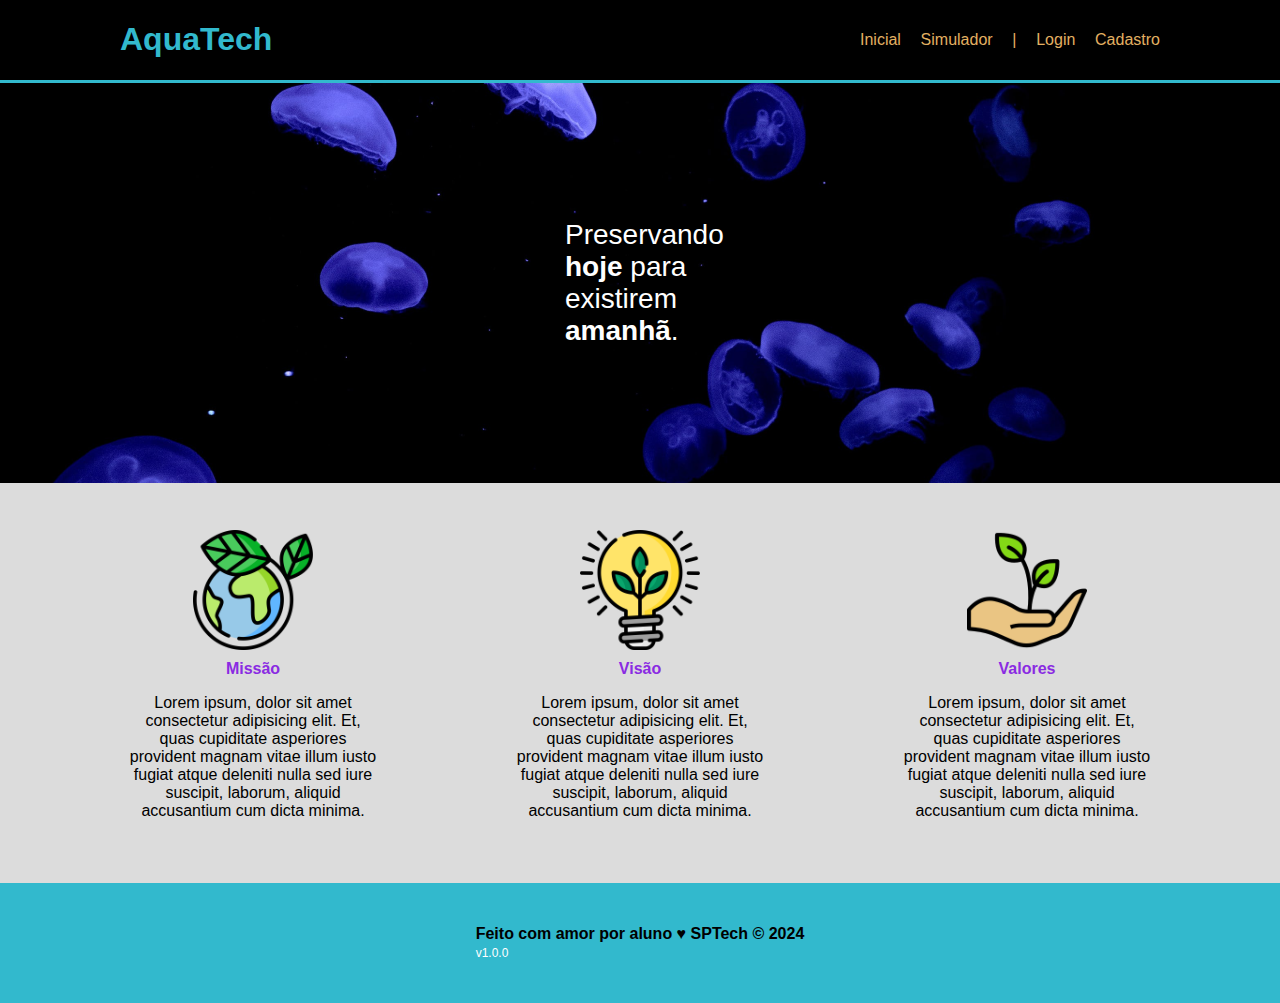
<file: public/index.html>
<!DOCTYPE html>
<html lang="en">

<head>
    <meta charset="UTF-8">
    <meta http-equiv="X-UA-Compatible" content="IE=edge">
    <meta name="viewport" content="width=device-width, initial-scale=1.0">

    <title>AquaTech | Página Inicial</title>

    <link rel="stylesheet" href="styles/styley.css">
    <link rel="icon" href="assets/icon/favicon2.ico">
    <link rel="preconnect" href="https://fonts.gstatic.com">
</head>

<body>
    <div class="header">
      <div class="container">
        <h1 class="titulo">AquaTech</h1>
        <ul class="navbar">
          <li class="agora">
            <a href="#">Inicial</a>
          </li>
          <li>
            <a href="simulador.html">Simulador</a>
          </li>
          <li>|</li>
          <li>
            <a href="login.html">Login</a>
          </li>
          <li>
            <a href="cadastro.html">Cadastro</a>
          </li>
        </ul>
      </div>
    </div>
  
    <div class="banner">
      <div class="container">
        <p>Preservando <span>hoje</span> para existirem <span>amanhã</span>.</p>
      </div>
    </div>
  
    <div class="social">
      <div class="container">
        <div class="boxes">
          <div class="box">
            <img src="assets/imgs/planet-earth_color.png">
            <h4>Missão</h4>
            <p>Lorem ipsum, dolor sit amet consectetur adipisicing elit. Et, quas cupiditate asperiores provident magnam
              vitae illum iusto fugiat atque deleniti nulla sed iure suscipit, laborum, aliquid accusantium cum dicta
              minima.</p>
          </div>
          <div class="box">
            <img src="assets/imgs/lightbulb_color.png">
            <h4>Visão</h4>
            <p>Lorem ipsum, dolor sit amet consectetur adipisicing elit. Et, quas cupiditate asperiores provident magnam
              vitae illum iusto fugiat atque deleniti nulla sed iure suscipit, laborum, aliquid accusantium cum dicta
              minima.</p>
          </div>
          <div class="box">
            <img src="assets/imgs/growth_color.png">
            <h4>Valores</h4>
            <p>Lorem ipsum, dolor sit amet consectetur adipisicing elit. Et, quas cupiditate asperiores provident magnam
              vitae illum iusto fugiat atque deleniti nulla sed iure suscipit, laborum, aliquid accusantium cum dicta
              minima.</p>
          </div>
        </div>
      </div>
    </div>
  
    <div class="footer">
      <div class="container">
        <h4>Feito com amor por aluno &hearts; SPTech &copy; 2024</h4>
        <span class="version">v1.0.0</span>
      </div>
    </div>
  </body>

</html>
</file>
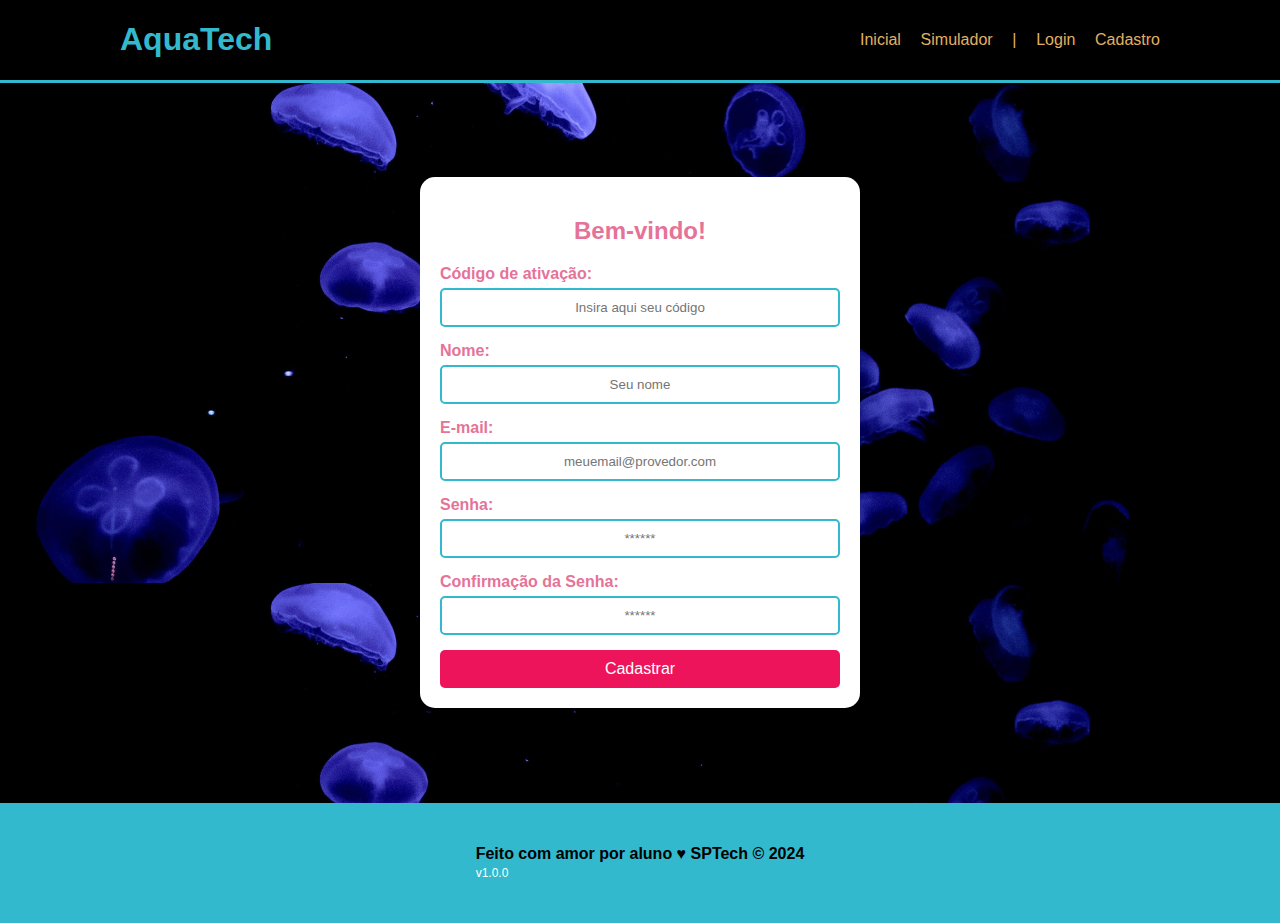
<file: public/cadastro.html>
<!DOCTYPE html>
<html lang="pt-br">

<head>
  <meta charset="UTF-8" />
  <meta http-equiv="X-UA-Compatible" content="IE=edge" />
  <meta name="viewport" content="width=device-width, initial-scale=1.0" />

  <title>AquaTech | Cadastro</title>

  <link rel="stylesheet" href="styles/styley.css" />
  <link rel="icon" href="assets/icon/favicon2.ico" />
  <link rel="preconnect" href="https://fonts.gstatic.com" />
</head>

<body>
  <!--header inicio-->
  <div class="header">
    <div class="container">
      <h1 class="titulo">AquaTech</h1>
      <ul class="navbar">
        <li>
          <a href="index.html">Inicial</a>
        </li>
        <li>
          <a href="simulador.html">Simulador</a>
        </li>
        <li>|</li>
        <li>
          <a href="login.html">Login</a>
        </li>
        <li class="agora">
          <a href="#">Cadastro</a>
        </li>
      </ul>
    </div>
  </div>
  <!--header fim-->

  <div class="login">

    <div class="container">
      <div class="card card-cadastro">
        <h2>Bem-vindo!</h2>
        <div class="formulario">
          <div class="campo">
            <span>Código de ativação:</span>
            <input id="codigo_input" type="text" placeholder="Insira aqui seu código" />
          </div>
          <div class="campo">
            <span>Nome:</span>
            <input id="nome_input" type="text" placeholder="Seu nome" />
          </div>
          <div class="campo">
            <span>E-mail:</span>
            <input id="email_input" type="text" placeholder="meuemail@provedor.com" />
          </div>
          <div class="campo">
            <span>Senha:</span>
            <input id="senha_input" type="password" placeholder="******" />
          </div>
          <div class="campo">
            <span>Confirmação da Senha:</span>
            <input id="confirmacao_senha_input" type="password" placeholder="******" />
          </div>
          <button class="botao">Cadastrar</button>
        </div>
      </div>
    </div>
  </div>

  <!--footer inicio-->
  <div class="footer">
    <div class="container">
      <h4>Feito com amor por aluno &hearts; SPTech &copy; 2024</h4>
      <span class="version">v1.0.0</span>
    </div>
  </div>
  <!--footer fim-->
</body>

</html>
</file>
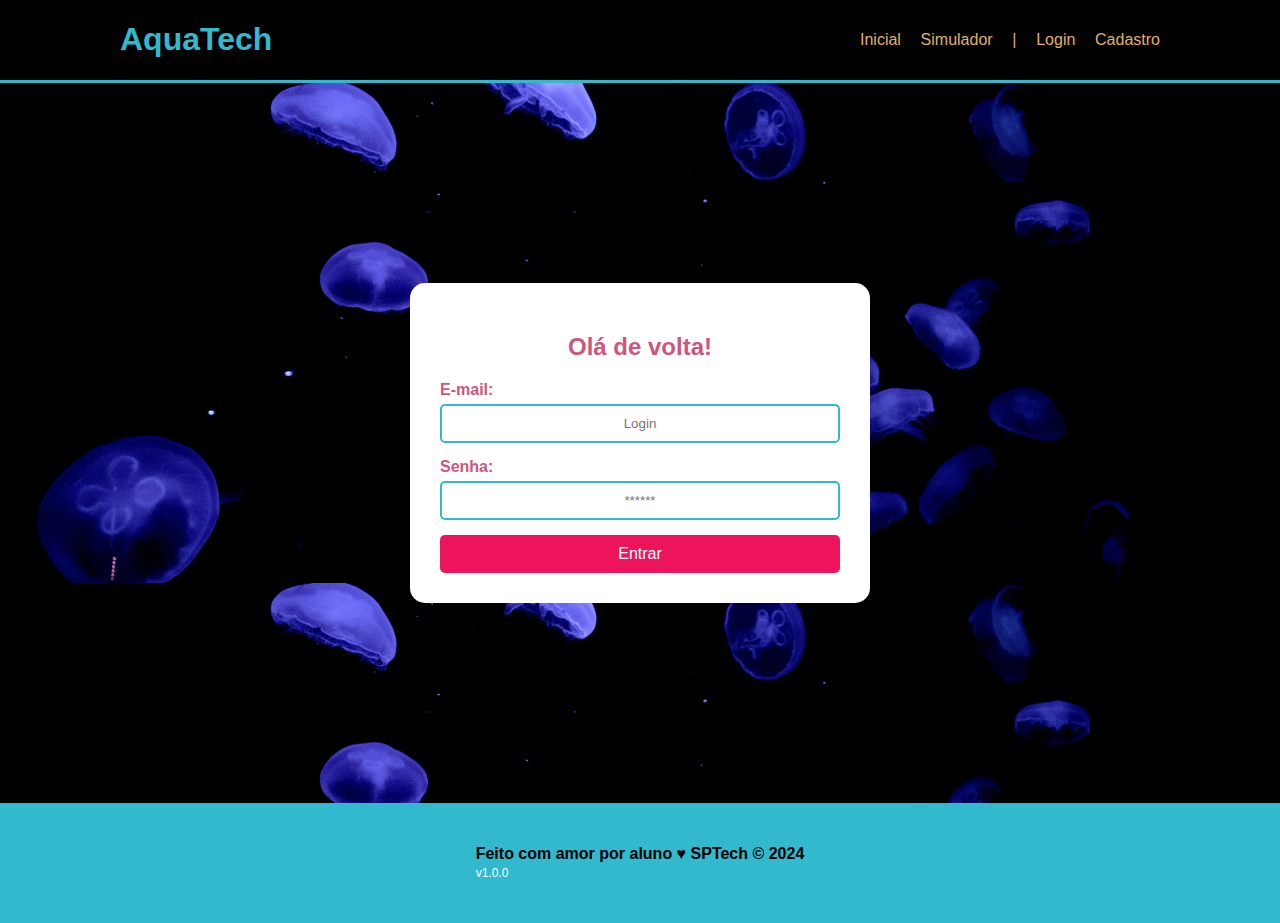
<file: public/login.html>
<!DOCTYPE html>
<html lang="pt-br">

<head>
    <meta charset="UTF-8">
    <meta http-equiv="X-UA-Compatible" content="IE=edge">
    <meta name="viewport" content="width=device-width, initial-scale=1.0">

    <title>AquaTech | Login</title>

    <link rel="stylesheet" href="styles/styley.css">
    <link rel="icon" href="assets/icon/favicon2.ico">
    <link rel="preconnect" href="https://fonts.gstatic.com">
</head>

<body>

    <!--Header-->

    <div class="header">
        <div class="container">
            <h1 class="titulo">AquaTech</h1>
            <ul class="navbar">
                <li>
                    <a href="index.html">Inicial</a>
                </li>
                <li>
                    <a href="simulador.html">Simulador</a>
                </li>
                <li>|</li>
                <li class="agora">
                    <a href="#">Login</a>
                </li>
                <li>
                    <a href="cadastro.html">Cadastro</a>
                </li>
            </ul>
        </div>
    </div>


    <div class="login">
  
        <div class="container">
            <div class="card card-login">
                <h2>Olá de volta!</h2>
                <div class="formulario">
                    <div class="campo">
                        <span>E-mail:</span>
                        <input id="email_input" type="text" placeholder="Login">
                    </div>
                    <div class="campo">
                        <span>Senha:</span>
                        <input id="senha_input" type="password" placeholder="******">
                    </div>
                    <button class="botao">Entrar</button>
                </div>

            </div>
        </div>
    </div>

    <!--footer inicio-->
    <div class="footer">
        <div class="container">
            <h4>Feito com amor por aluno &hearts; SPTech &copy; 2024</h4>
            <span class="version">v1.0.0</span>
        </div>
    </div>
    <!--footer fim-->

</body>

</html>
</file>
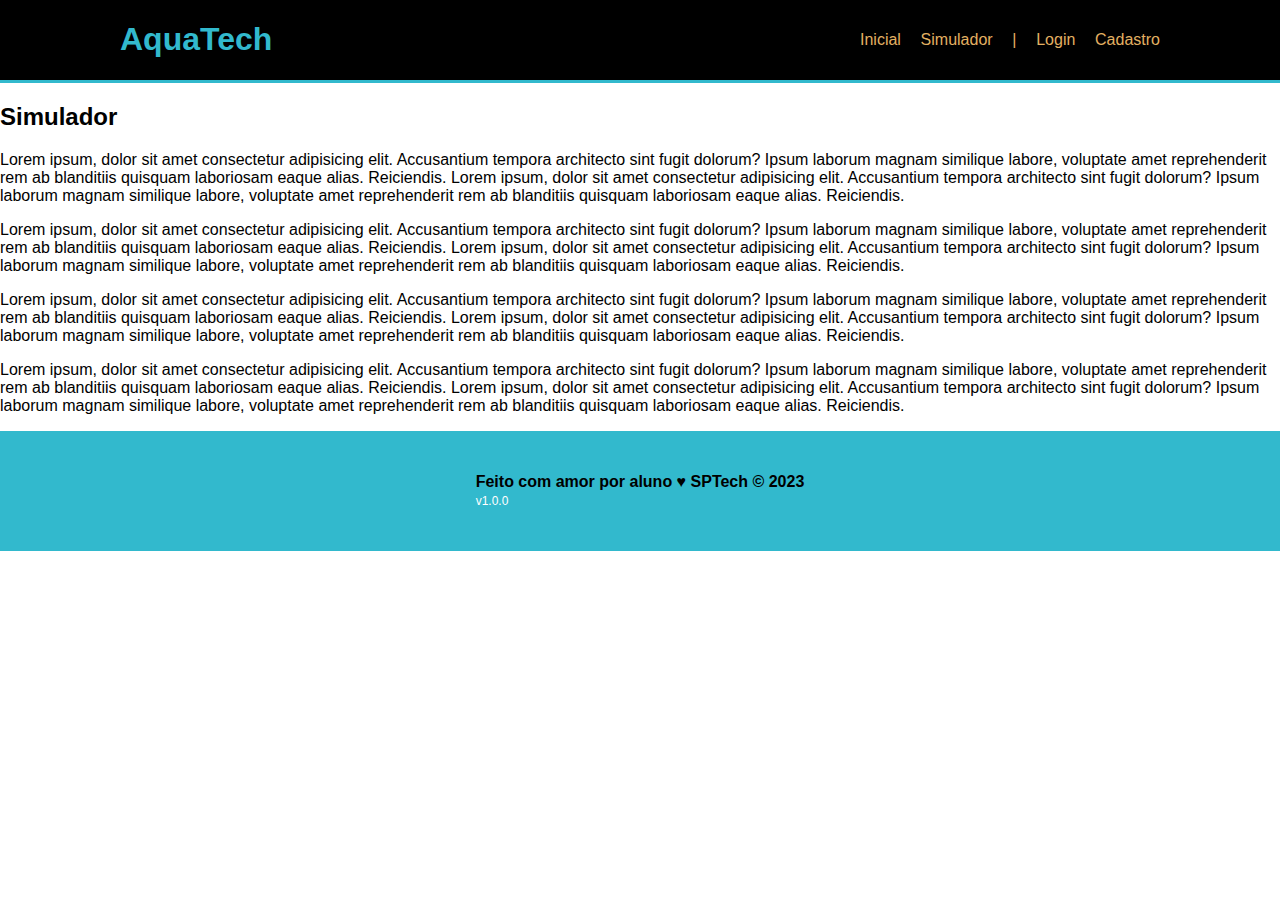
<file: public/simulador.html>
<!DOCTYPE html>
<html lang="pt-br">

<head>
    <meta charset="UTF-8">
    <meta http-equiv="X-UA-Compatible" content="IE=edge">
    <meta name="viewport" content="width=device-width, initial-scale=1.0">

    <title>AquaTech | Simulador</title>

    <link rel="stylesheet" href="styles/styley.css">
    <link rel="icon" href="assets/icon/favicon2.ico">
    <link rel="preconnect" href="https://fonts.gstatic.com">
</head>

<body>

    <!--header inicio-->
    <div class="header">
        <div class="container">
            <h1 class="titulo">AquaTech</h1>
            <ul class="navbar">
                <li>
                    <a href="./index.html">Inicial</a>
                </li>
                <li class="agora">
                    <a href="#">Simulador</a>
                </li>
                <li>|</li>
                <li>
                    <a href="./login.html">Login</a>
                </li>
                <li>
                    <a href="./cadastro.html">Cadastro</a>
                </li>
            </ul>
        </div>
    </div>


    <!-- simulador inicio -->
    <div class="simulador">
        <div class="container">
            <h2>Simulador</h2>
            <p>Lorem ipsum, dolor sit amet consectetur adipisicing elit. Accusantium tempora architecto sint fugit
                dolorum? Ipsum laborum magnam similique labore, voluptate amet reprehenderit rem ab blanditiis quisquam
                laboriosam eaque alias. Reiciendis. Lorem ipsum, dolor sit amet consectetur adipisicing elit.
                Accusantium tempora architecto sint fugit dolorum? Ipsum laborum magnam similique labore, voluptate amet
                reprehenderit rem ab blanditiis quisquam laboriosam eaque alias. Reiciendis.</p>
            <p>Lorem ipsum, dolor sit amet consectetur adipisicing elit. Accusantium tempora architecto sint fugit
                dolorum? Ipsum laborum magnam similique labore, voluptate amet reprehenderit rem ab blanditiis quisquam
                laboriosam eaque alias. Reiciendis. Lorem ipsum, dolor sit amet consectetur adipisicing elit.
                Accusantium tempora architecto sint fugit dolorum? Ipsum laborum magnam similique labore, voluptate amet
                reprehenderit rem ab blanditiis quisquam laboriosam eaque alias. Reiciendis.</p>
            <p>Lorem ipsum, dolor sit amet consectetur adipisicing elit. Accusantium tempora architecto sint fugit
                dolorum? Ipsum laborum magnam similique labore, voluptate amet reprehenderit rem ab blanditiis quisquam
                laboriosam eaque alias. Reiciendis. Lorem ipsum, dolor sit amet consectetur adipisicing elit.
                Accusantium tempora architecto sint fugit dolorum? Ipsum laborum magnam similique labore, voluptate amet
                reprehenderit rem ab blanditiis quisquam laboriosam eaque alias. Reiciendis.</p>
            <p>Lorem ipsum, dolor sit amet consectetur adipisicing elit. Accusantium tempora architecto sint fugit
                dolorum? Ipsum laborum magnam similique labore, voluptate amet reprehenderit rem ab blanditiis quisquam
                laboriosam eaque alias. Reiciendis. Lorem ipsum, dolor sit amet consectetur adipisicing elit.
                Accusantium tempora architecto sint fugit dolorum? Ipsum laborum magnam similique labore, voluptate amet
                reprehenderit rem ab blanditiis quisquam laboriosam eaque alias. Reiciendis.</p>

        </div>
    </div>
    <!-- simulador fim -->

    <!--footer inicio-->
    <div class="footer">
        <div class="container">
            <h4>Feito com amor por aluno &hearts; SPTech &copy; 2023</h4>
            <span class="version">v1.0.0</span>
        </div>
    </div>
    <!--footer fim-->


</body>

</html>
</file>
<file: public/styles/styley.css>
/* Adicionar aqui toda a estilização criada para sua aplicação. */
body {
    margin: 0;
    font-family: sans-serif;
}

.header {
    background-color: black;
    border-bottom: 3px solid #32b9cd;
}
.header .container {
    display: flex;
    justify-content: space-between;
    align-items: center;
    padding: left 120px;
    padding-right: 120px;
    padding-inline: 120px;
    
}
.titulo{
    color: #32b9cd;
}

.navbar{
    display: flex;
    list-style: none;
    width: 300px;
    justify-content: space-between;
    color: #e3b062;
    
}
.navbar a {
    color: #e3b062;
    text-decoration: none;
}

.navbar a:hover {
    border-bottom: 2px solid #32b9cd;
    width: 100%;
    left: 0;
  }

.banner{
    height: 400px;
    width: 100%;
    background-image: url("../assets/imgs/bg-jelly-fish-para_outras_pags.png");
}
.banner .container p {
    margin: 0;
    color: white;
    font-size: 28px;
    width: 150px;
}
.banner .container{
    width: 100%;
    height: 100%;
    display: flex;
    justify-content: center;
    align-items: center;
}

.banner .container p span{
    font-weight: bold;

}

.social {
    height: 400px;
    width: 100%;
    background-color: #dcdcdc;

}
.social .container{
    width: 100%;
    height: 100%;
    display: flex;
    justify-content: center;
    align-items: center;
}

.boxes {
    display: flex;
    width: 80%;
    justify-content: space-between;
    align-items: center;
    
}

.box {
    width: 250px;
    display: flex;
    flex-direction: column;
    justify-content: center;
    align-items: center;
    text-align: center;
}
.box img {
    width: 120px;
    height: 120px;
}
.box h4 {
    margin: 0;
    margin-top: 10px;
    color: blueviolet;
}


.login {
    display: flex;
    justify-content: center;
    align-items: center;
    min-height: 80vh; 
   
    background-image: url("../assets/imgs/bg-jelly-fish-para-home.png");
}


.card-login {
    background-color: #ffffff; 
    border-radius: 15px; 
    padding: 30px;
    width: 400px; 
    text-align: center; 
    font-weight: bold;
    color:#ce567e;  
}


.card.card-cadastro {
    background-color: #ffffff; 
    border-radius: 15px; 
    padding: 20px; 
    width: 400px; 
    text-align: center; 
    font-weight: bold;
    color: #e57398; 
    box-shadow: 0 4px 8px rgba(0, 0, 0, 0.1); 
}


.card.card-cadastro h2 {
    text-align: center;
}


.formulario {
    display: flex;
    flex-direction: column; 
    gap: 15px; 
    margin-top: 20px; 
}

.campo {
    display: flex;
    flex-direction: column; 
    align-items: flex-start; 
}

.campo span {
    margin-bottom: 5px; 
    font-weight: bold; 
}

.campo input {
    width: 100%; 
    padding: 10px;
    border: 2px solid #32b9cd; 
    border-radius: 5px; 
    box-sizing: border-box; 
    text-align: center;
}


.botao {
    background-color: #ed145b; 
    color: #ffffff; 
    padding: 10px;
    border: none;
    border-radius: 5px; 
    cursor: pointer;
    font-size: 16px;
}

.botao:hover {
    background-color: #c4124b; 
    color: #dcdcdc;
}


.footer {
    width: 100%;
    height: 120px;
    background-color: #32b9cd;
    display: flex;
    justify-content: center;
    align-items: center;
    flex-direction: column;
}

.footer h4 {
    margin: 0;
}

.footer .version {
    color: #ffffff;
    font-size: 12px;
}
</file>
